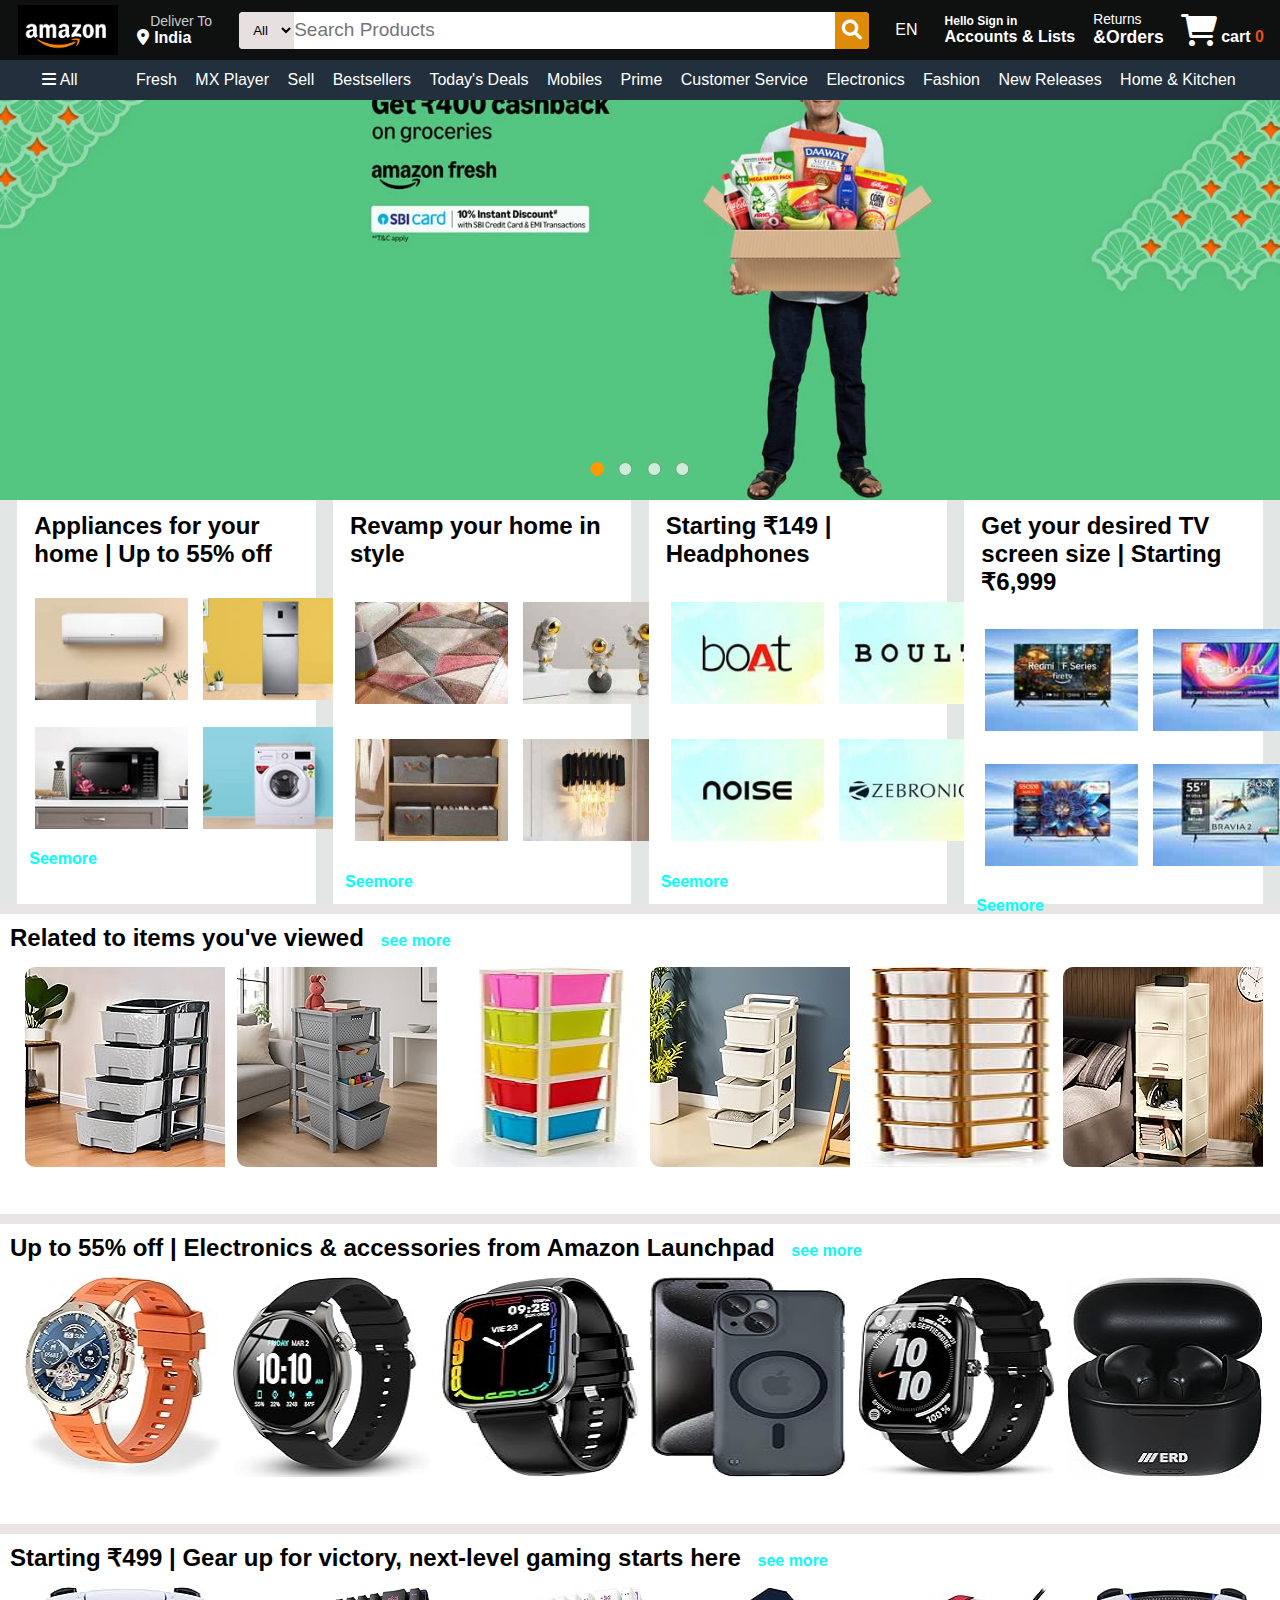
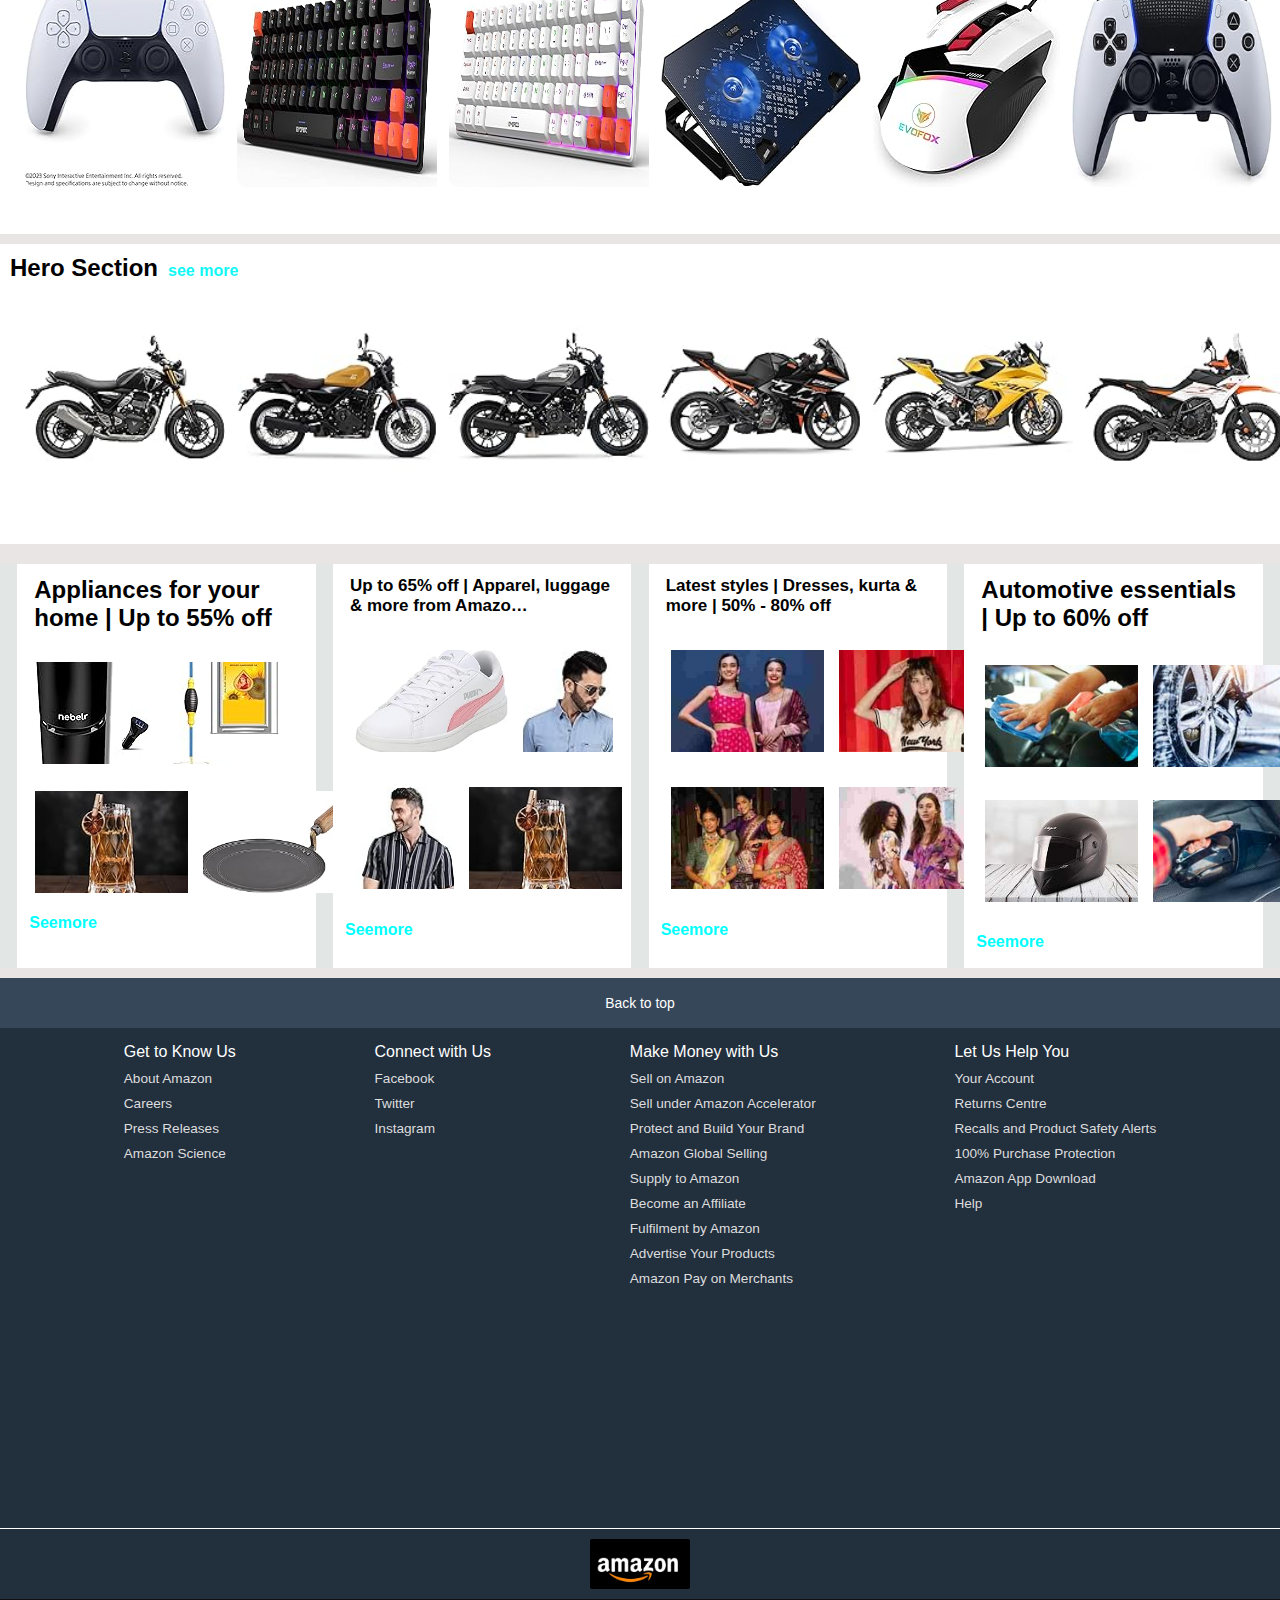
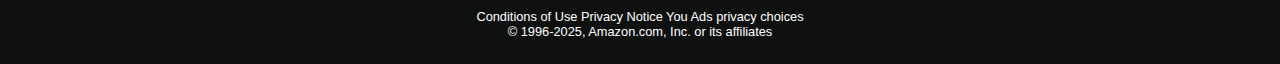
<file: index.html>
<!DOCTYPE html>
<html>
    <head>
        <title>Amazon Landing Page</title>
      <link rel="stylesheet"  href="amazon.css">
      <link rel="stylesheet" href="https://cdnjs.cloudflare.com/ajax/libs/font-awesome/6.0.0-beta3/css/all.min.css">
    </head>
    <body>
      <header>
        <div class="navtotal">
          <div class="navleft border">
            <div class="logo"></div>
          </div>
                  <!--Address bar-->
          <div class="addressbar sec-border">
            <p class="first-add">Deliver To</p>
            <div class="icon1">
              <i class="fa-solid fa-location-dot"></i>
              <p class="sec-add">India</p>
            </div>
          </div>

                     <!--Search bar-->
          <div class="searching">
            <select  class="search-select">   
              <option>All</option>
            </select>
            <input type="text" placeholder="Search Products" >
            <div class="search-icon">
                 <i class="fa-solid fa-magnifying-glass"></i> 
            </div>
          </div>


                    <!--Language Bar-->

           <div class="nav-item third-border" id="language-dropdown">
            <button class="nav-trigger" aria-haspopup="true" aria-expanded="false" onclick="toggleDropdown()">EN</button>
            <div class="dropdown-panel" style="display: none;">
                <div class="language-option">
                    <input type="radio" name="language" id="lang-hi" checked>
                    <label for="lang-hi">हिन्दी - HI</label>
                </div>
                <div class="language-option">
                    <input type="radio" name="language" id="lang-ta">
                    <label for="lang-ta">தமிழ் - TA</label>
                </div>
                <div class="language-option">
                    <input type="radio" name="language" id="lang-te">
                    <label for="lang-te">తెలుగు - TE</label>
                </div>
                <div class="language-option">
                    <input type="radio" name="language" id="lang-kn">
                    <label for="lang-kn">ಕನ್ನಡ - KN</label>
                </div>
                <div class="language-option">
                    <input type="radio" name="language" id="lang-ml">
                    <label for="lang-ml">മലയാളം - ML</label>
                </div>
                <div class="language-option">
                    <input type="radio" name="language" id="lang-bn">
                    <label for="lang-bn">বাংলা - BN</label>
                </div>
                <div class="language-option">
                    <input type="radio" name="language" id="lang-mr">
                    <label for="lang-mr">मराठी - MR</label>
                </div>
                <a href="#" class="learn-more">Learn more</a>
                <div class="country-text">
                    You are shopping on Amazon.in<br>
                    <a href="#" class="change-link">Change country/region</a>
                </div>
            </div>
            </div>
                            <!--Accountant Bar-->
             <div class="Account-details fourth-border">
                  <p class="first-head">Hello Sign in</p>
                  <div class="sec-head">Accounts & Lists</div>
            </div>
                          <!--Return bar-->
             <div class="return fifth-border">
                  <p class="return-head1">Returns</p>
                  <div class="return-head2">&Orders</div>
            </div>

                      <!--Cart bar-->
           
            <div class="cart">
             
              <i class="fa-solid fa-cart-shopping"></i>
             
              <a href="checkout.html">cart</a>
              <span class="cartNumber">0</span>
            </div>
      </div>

                <!--Panel Bar-->

      <div class="panel">
        <div class="panel1">
          <i class="fa-solid fa-bars"></i>
          All
        </div>
        <div class="panel2 sixth-border">
          <p>Fresh</p>
           <p> MX Player</p>
            <p>Sell</p>
           <p> Bestsellers</p>
            <p>Today's Deals</p>
            <p>Mobiles</p>
            <p>Prime</p>
           <p>Customer Service</p>
           <p>Electronics</p>
            <p>Fashion</p>
            <p>New Releases</p>
           <p>Home & Kitchen</p> 
        </div>
      </div>
</header>
                    <!--Carousal Container-->
      <div class="carousel-container">
        <div class="carousel-bg"></div>
        <div class="carousel-nav">
          <span class="nav-dot active" onclick="showSlide(1)"></span>
          <span class="nav-dot" onclick="showSlide(2)"></span>
          <span class="nav-dot" onclick="showSlide(3)"></span>
          <span class="nav-dot" onclick="showSlide(4)"></span>
        </div>
      </div>
                  <!--Div1-->
        <div class="boxhead">
             <div class="box item1">
              <div class="content">
                <h2>Appliances for your home | Up to 55% off</h2>
                  <div class="item1-images">
                    <div class="image-row">
                      <img src="box2.jpg " >
                      <img src="box1.2.jpg ">
                  </div>
                    <div class="image-row">
                          <img src="box1.3.jpg ">
                          <img src="box1.4.jpg ">
                    </div>
                    <a href="appliances.html">Seemore</a>
                  </div>
              </div>
            </div>


             <div class="box item1">
              <div class="content content1">
                <h2>Revamp your home in style</h2>
                  <div class="item1-images">
                    <div class="image-row image2-row">
                      <img src="box2.1.jpg " >
                      <img src="box2.2.jpg ">
                  </div>
                    <div class="image-row image2-row">
                          <img src="box2.3.jpg ">
                          <img src="box2.4.jpg ">
                    </div>
                    <a href="Bedsheets.html">Seemore</a>
                  </div>
              </div></div>
             <div class="box item1">
              <div class="content content1">
                <h2>Starting ₹149 | Headphones</h2>
                  <div class="item1-images">
                    <div class="image-row image2-row">
                      <img src="box3.1.jpg " >
                      <img src="box3.2.jpg ">
                  </div>
                    <div class="image-row image2-row">
                          <img src="box3.3.jpg ">
                          <img src="box3.4.jpg ">
                    </div>
                    <a href="buds.html">Seemore</a>
                  </div>
              </div></div>
             <div class="box item1">
              <div class="content content1">
                <h2>Get your desired TV screen size |
                   Starting ₹6,999</h2>
                  <div class="item1-images ">
                    <div class="image-row image3-row">
                      <img src="box4.1.jpg " >
                      <img src="box4.2.jpg ">
                  </div>
                    <div class="image-row image3-row">
                          <img src="box4.3.jpg ">
                          <img src="box4.4.jpg ">
                    </div>
                    <a href="smartappliances.html">Seemore</a>
                  </div>
              </div></div>
        </div>
                      <!--Div2-->
                      <div class="container2">
                        <div class="container2.1">
                        <h2>Related to items you've viewed  <a href="https://www.amazon.in/hz/mobile/mission/?_encoding=UTF8&p=v9LyO5UPAYBWUkjimzSrvLH9m2mjTY28Aq2LRtKdekXpegexRlJEKQZfXHWSdPjvn1dRSrLl2li7Ibmu76Nn%2BW0ZRtcTHeMBfKgBp8rxyg0mA1bEVz7qSSogygK7H%2BiiPXtnm3c%2B1%2B9lP7B3yJXB9gG%2B5QvX%2Fa0kXniUocqUNCme6Lpgbh6kuT3%2FCEgFF5k92EhSvjpaqEw9%2BOH%2Fv4vmbQvQEBfNYWwpHnfZW%2BincvOKt5Bwc9SgND3WHnSP%2FeQGK0itn5WrrRASfwP8%2F9f57fQy3jBapxcKWqHeqFyCshqSoaQGRgVQAaahQ9ZPPM4QfV%2Bn8Z9%2Bu7FTvccz9DBagPYHDaPK6A0XcIa632Bd%2BI9BACzLCULwNM5y4TZKvAUfmz6UJuz2sXrf8XfHzC%2F2DnFy8K4BAdVtuR0fx3pM6KgtQyHcjydT3sN6zlwZHoOZk63%2B5DBre8fRvoeT0NZUepbeIjcTtU4AyZqUK7y7CQQ%3D&pd_rd_w=f1EgU&content-id=amzn1.sym.163c611d-45af-44a2-803f-ecf4de66c803%3Aamzn1.symc.b1464ab7-6d6a-4fc8-be8f-f2e9bcc64228&pf_rd_p=163c611d-45af-44a2-803f-ecf4de66c803&pf_rd_r=J4BA2DA9CYQFVFDRKHAA&pd_rd_wg=Ylebq&pd_rd_r=47806524-8f6f-437e-9ad8-14e6efe20040&ref_=pd_hp_d_btf_ci_mcx_mr_ca_id_hp_d">see more</a> </h2>
                       
                           <div class="box1">
                            <img src="2box1.1.jpg">
                            <img src="2box1.2.jpg">
                            <img src="2box1.3.jpg">
                            <img src="2box1.4.jpg">
                            <img src="2box1.5.jpg">
                            <img src="2box1.6.jpg">
                            </div>  
                           </div>
                      </div>
                    <!--Div3-->
                      <div class="container2 container3">
                        <div class="container2.1">
                        <h2>Up to 55% off | Electronics & accessories from Amazon Launchpad  <a href="Smart Watches.html">see more</a> </h2>
                       
                           <div class="box1 box2 ">
                            <img src="3box1.1.jpg">
                            <img src="3box1.2.jpg">
                            <img src="3box1.3.jpg">
                            <img src="3box1.4.jpg">
                            <img src="3box1.5.jpg">
                            <img src="3box1.6.jpg">
                            </div>  
                           </div>
                      </div>
                      <!--Div4-->
                       <div class="container2 container3">
                        <div class="container2.1">
                        <h2>Starting ₹499 | Gear up for victory, next-level gaming starts here  <a href="Gaming.html">see more</a> </h2>
                       
                           <div class="box1 box2 ">
                            <img src="4box1.1.jpg">
                            <img src="4box1.2.jpg">
                            <img src="4box1.3.jpg">
                            <img src="4box1.4.jpg">
                            <img src="4box1.5.jpg">
                            <img src="4box1.6.jpg">
                            </div>  
                           </div>
                      </div>
                      <!--Div5 😎Hero Section😉-->
                       <div class="container2 container3">
                        <div class="container2.1">
                        <h2> Hero Section<a href="hero.html">see more</a> </h2>
                       
                           <div class="box1 box2 ">
                            <img src="5box1.1.jpg">
                            <img src="5box1.2.jpg">
                            <img src="5box1.3.jpg">
                            <img src="5box1.4.jpg">
                            <img src="5box1.5.jpg">
                            <img src="5box1.6.jpg">
                            </div>  
                           </div>
                      </div>


                      <!--hard Div-->
                       <div class="boxhead hardhead">
             <div class="box item1">
              <div class="content">
                <h2>Appliances for your home | Up to 55% off</h2>
                  <div class="item1-images">
                    <div class="image-row">
                      <img src="box5.1.jpg " >
                      <img src="box5.2.jpg ">
                  </div>
                    <div class="image-row">
                          <img src="box5.3.jpg ">
                          <img src="box5.4.jpg ">
                    </div>
                    <a href="https://www.amazon.in/s?bbn=81107432031&rh=n%3A81107432031%2Cp_85%3A10440599031&_encoding=UTF8&content-id=amzn1.sym.58c90a12-100b-4a2f-8e15-7c06f1abe2be&pd_rd_r=a7ba12a7-9387-49d5-ab0c-1eae31828218&pd_rd_w=eHst0&pd_rd_wg=OvQiQ&pf_rd_p=58c90a12-100b-4a2f-8e15-7c06f1abe2be&pf_rd_r=J4BA2DA9CYQFVFDRKHAA&ref=pd_hp_d_atf_unk">Seemore</a>
                  </div>
              </div>
            </div>


             <div class="box item1">
              <div class="content content1 content4">
                <h2>Up to 65% off | Apparel, luggage & more from Amazo…</h2>
                  <div class="item1-images">
                    <div class="image-row image2-row">
                      <img src="box6.1.jpg " >
                      <img src="box6.2.jpg">
                  </div>
                    <div class="image-row image2-row">
                          <img src="box6.3.jpg ">
                          <img src="box6.4.jpg ">
                    </div>
                    <a href="https://www.amazon.in/b/?_encoding=UTF8&node=1380442031&pd_rd_w=taxAf&content-id=amzn1.sym.f8e82c51-0408-4554-a158-9be4d776850d&pf_rd_p=f8e82c51-0408-4554-a158-9be4d776850d&pf_rd_r=J4BA2DA9CYQFVFDRKHAA&pd_rd_wg=OvQiQ&pd_rd_r=a7ba12a7-9387-49d5-ab0c-1eae31828218&ref_=pd_hp_d_atf_unk">Seemore</a>
                  </div>
              </div></div>
             <div class="box item1">
              <div class="content content1 content4">
                <h2>Latest styles | Dresses, kurta & more | 50% - 80% off</h2>
                  <div class="item1-images">
                    <div class="image-row image2-row">
                      <img src="box7.1.jpg " >
                      <img src="box7.2.jpg ">
                  </div>
                    <div class="image-row image2-row">
                          <img src="box7.3.jpg ">
                          <img src="box7.4.jpg ">
                    </div>
                    <a href="https://www.amazon.in/b/?_encoding=UTF8&ie=UTF8&node=84514749031&pd_rd_w=JW92T&content-id=amzn1.sym.1350f669-3050-4d58-9819-7ff3e03b8408&pf_rd_p=1350f669-3050-4d58-9819-7ff3e03b8408&pf_rd_r=AS999JV21X2FYYESM9NN&pd_rd_wg=QlPFe&pd_rd_r=2db71a7e-f5af-49eb-8a50-fae165618d67&ref_=pd_hp_d_btf_unk">Seemore</a>
                  </div>
              </div></div>
             <div class="box item1">
              <div class="content content1">
                <h2>Automotive essentials | Up to 60% off</h2>
                  <div class="item1-images ">
                    <div class="image-row image3-row">
                      <img src="box9.1.jpg " >
                      <img src="box9.2.jpg ">
                  </div>
                    <div class="image-row image3-row">
                          <img src="box9.3.jpg ">
                          <img src="box9.4.jpg ">
                    </div>
                    <a href="https://www.amazon.in/stores/page/preview/
                    ref=man_sbc_LA_HALO1_BAU_NOV23_3/ref=man_sbc_LA_
                    HALO1_BAU_NOV23_3/ref=man_sbc_LA_HALO1_BAU_NOV23_3
                    /ref=man_sbc_hetvclp_2_1/?_encoding=UTF8&_encoding=
                    UTF8&_encoding=UTF8&_encoding=UTF8&_encoding=UTF8&_
                    encoding=UTF8&_encoding=UTF8&isPreview=1&isSlp=1&asins=
                    B0B8YTGC23%2CB0D25MMHH2%2CB0DY7FPFLH%2CB09F6S8BT6%2CB0DBL
                    LYXVV%2CB0DHL6N6BG%2CB0D4LJ9WVW%2CB0CZ6QH357%2CB0DDCDTP
                    
                    VC%2CB0DVGBNVM2%2CB0D9BYGT8J%2CB0D9BX9DMB%2CB0CZ6PVG32%2CB07MNNH484%2CB0DZHNQJQW%2CB0DPSD1PG5%2CB0CD1S96SM%2CB0DKNM4GPM%2CB0DZHMX6D3%2CB0DR2Q2R44%2CB0CZ6TRNGT%2CB0C4DPCKDJ%2CB0DCZH5MPC&pd_rd_w=eG09s&content-id=amzn1.sym.4859c46d-a364-4841-a4e3-09552c05ac52&pf_rd_p=4859c46d-a364-4841-a4e3-09552c05ac52&pf_rd_r=SKSGF7D44ZG189HN51E0&pd_rd_wg=wgBrM&pd_rd_r=85543148-6d2e-
                    4a14-b59e-67aeb851152b&ref_
                    =pd_hp_d_atf_unk">Seemore</a>
                  </div>
              </div></div>
        </div>
                  

                             <!--Footer-->

      <footer>
        <div class="foot-panel1">
          <a href="file:///C:/Users/CH%20ASHOK%20REDDY/OneDrive/Desktop/Java%20Script/Amazon.html/Amazon%20Landing%20page.html">Back to top</a>
        </div>
        <div class="foot-panel2">
          <ul>
            <p>Get to Know Us</p> 
            <a>About Amazon</a>
            <a>Careers</a>
            <a>Press Releases</a>
            <a>Amazon Science</a>
          </ul>
          <ul>
            <p>	Connect with Us</p>
            <a>	Facebook</a>
           <a>Twitter</a>
            <a>Instagram</a>
          </ul>
          <ul>
            <p>Make Money with Us</p>
            <a>Sell on Amazon</a>
            <a>Sell under Amazon Accelerator</a>
            <a>Protect and Build Your Brand</a>
            <a>Amazon Global Selling</a>
            <a>Supply to Amazon</a>
            <a>Become an Affiliate</a>
            <a>Fulfilment by Amazon</a>
            <a>Advertise Your Products</a>
            <a>Amazon Pay on Merchants</a>
          </ul>
          <ul>
            <p>	Let Us Help You</p>
            <a>Your Account</a>
            <a>Returns Centre</a>
            <a>Recalls and Product Safety Alerts</a>
            <a>100% Purchase Protection</a>
            <a>Amazon App Download</a>
            <a>Help</a>
          </ul>
        </div>

          <div class="foot-panel3">
            <div class="logo"></div>
          </div>
          
          <div class="foot-panel4">
            <div class="pages">
               <a>Conditions of Use</a>
            <a>Privacy Notice</a>
            <a>You Ads privacy choices</a>
            </div>
           <div class="copy-right">
            © 1996-2025, Amazon.com, Inc. or its affiliates
          </div>
          </div>
          
      </footer>
                             <!--Script-->
    <script>
      function toggleDropdown() {
        var panel = document.querySelector('#language-dropdown .dropdown-panel');
        var trigger = document.querySelector('#language-dropdown .nav-trigger');
        if (panel.style.display === "none" || panel.style.display === "") {
          panel.style.display = "block";
          trigger.setAttribute("aria-expanded", "true");
        } else {
          panel.style.display = "none";
          trigger.setAttribute("aria-expanded", "false");
        }
      }
      // Carousel background images
        const bgImages = [
          'bgimg6.jpg',
          'bgimg4.png',
          'Bgimg3.jpg',
          'Bgimg5.jpg'
        ];
        let currentSlide = 0;
        const bgDiv = document.querySelector('.carousel-bg');
        const dots = document.querySelectorAll('.nav-dot');

        function showSlide(n) {
          currentSlide = n - 1;
          bgDiv.style.backgroundImage = `url('${bgImages[currentSlide]}')`;
          dots.forEach((dot, idx) => {
            dot.classList.toggle('active', idx === currentSlide);
          });
        }

        function nextSlide() {
          currentSlide = (currentSlide + 1) % bgImages.length;
          showSlide(currentSlide + 1);
        }

        // Initial setup
        bgDiv.style.backgroundSize = 'cover';
        bgDiv.style.backgroundPosition = 'center';
        bgDiv.style.height = '400px'; // Adjust as needed
        showSlide(1);

        // Auto-slide every 2 seconds
        setInterval(nextSlide, 2000);
    </script>
        
    </body>

</html>
</file>
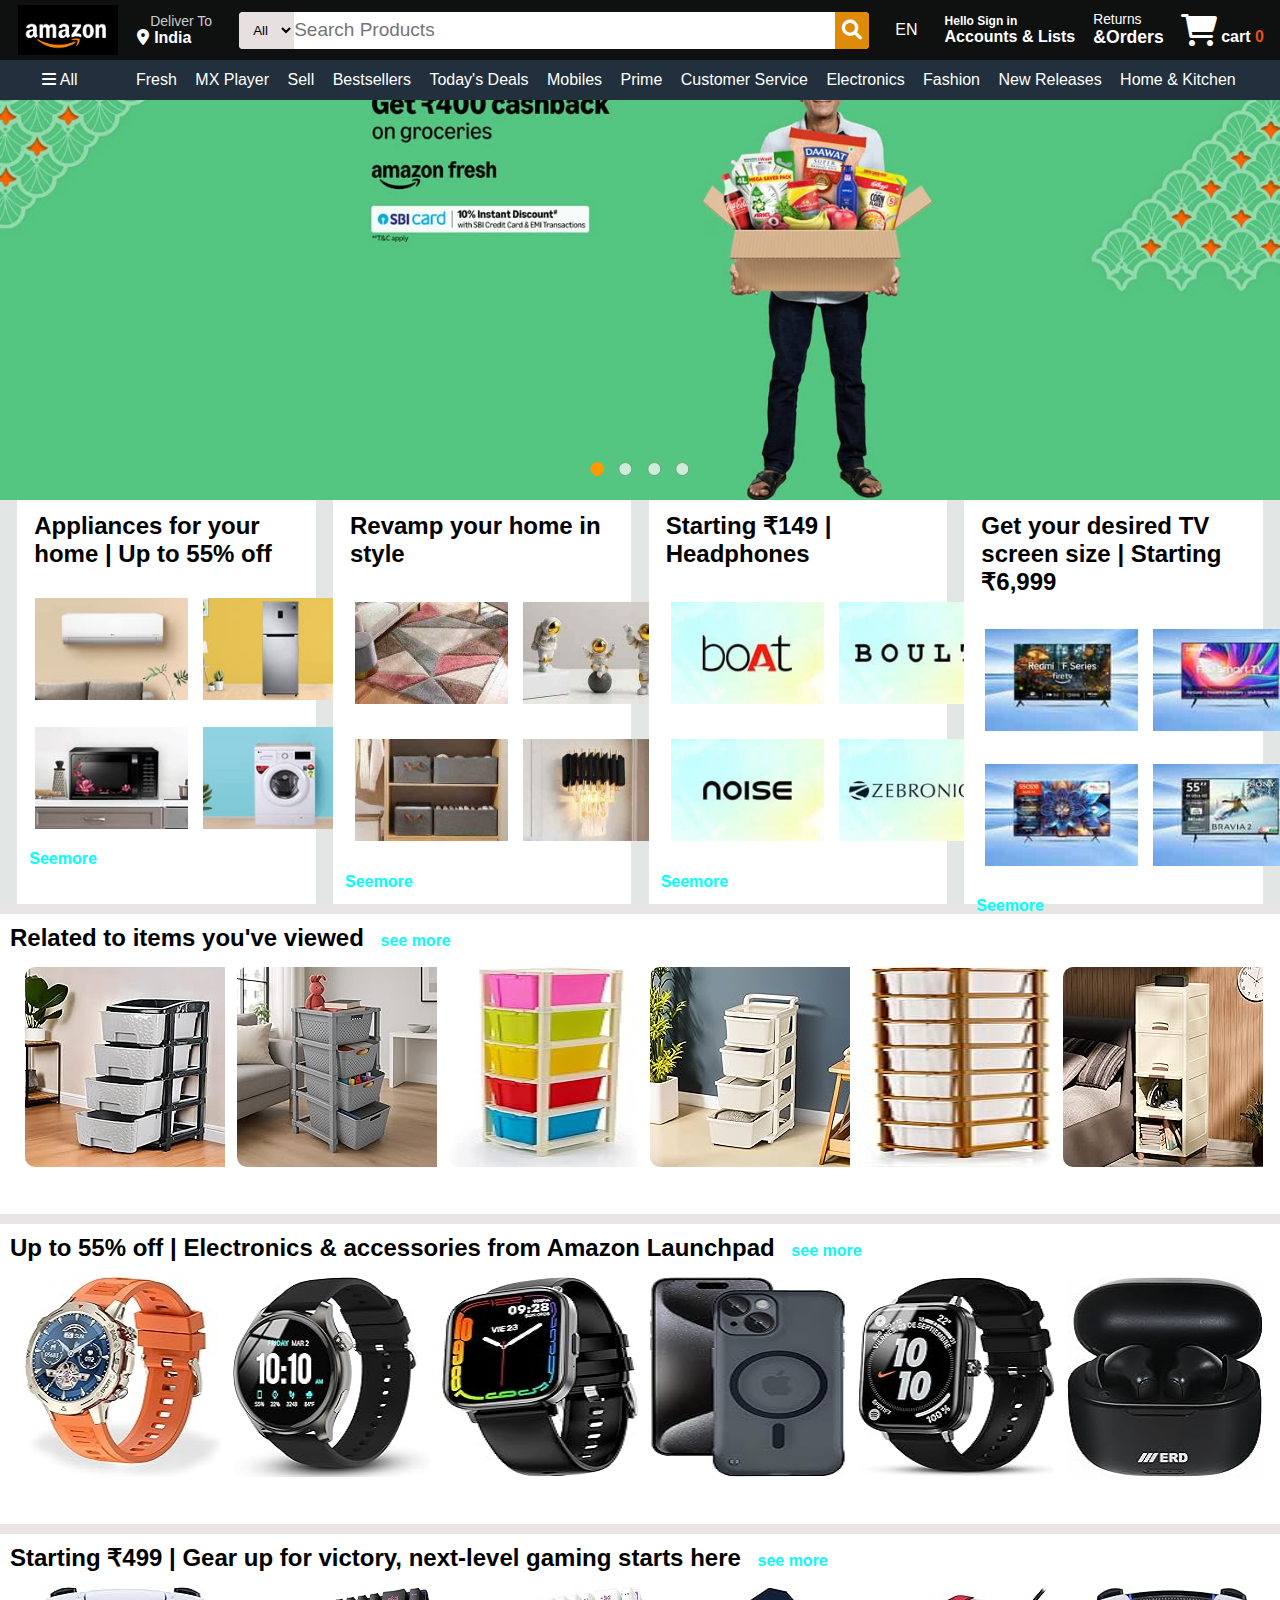
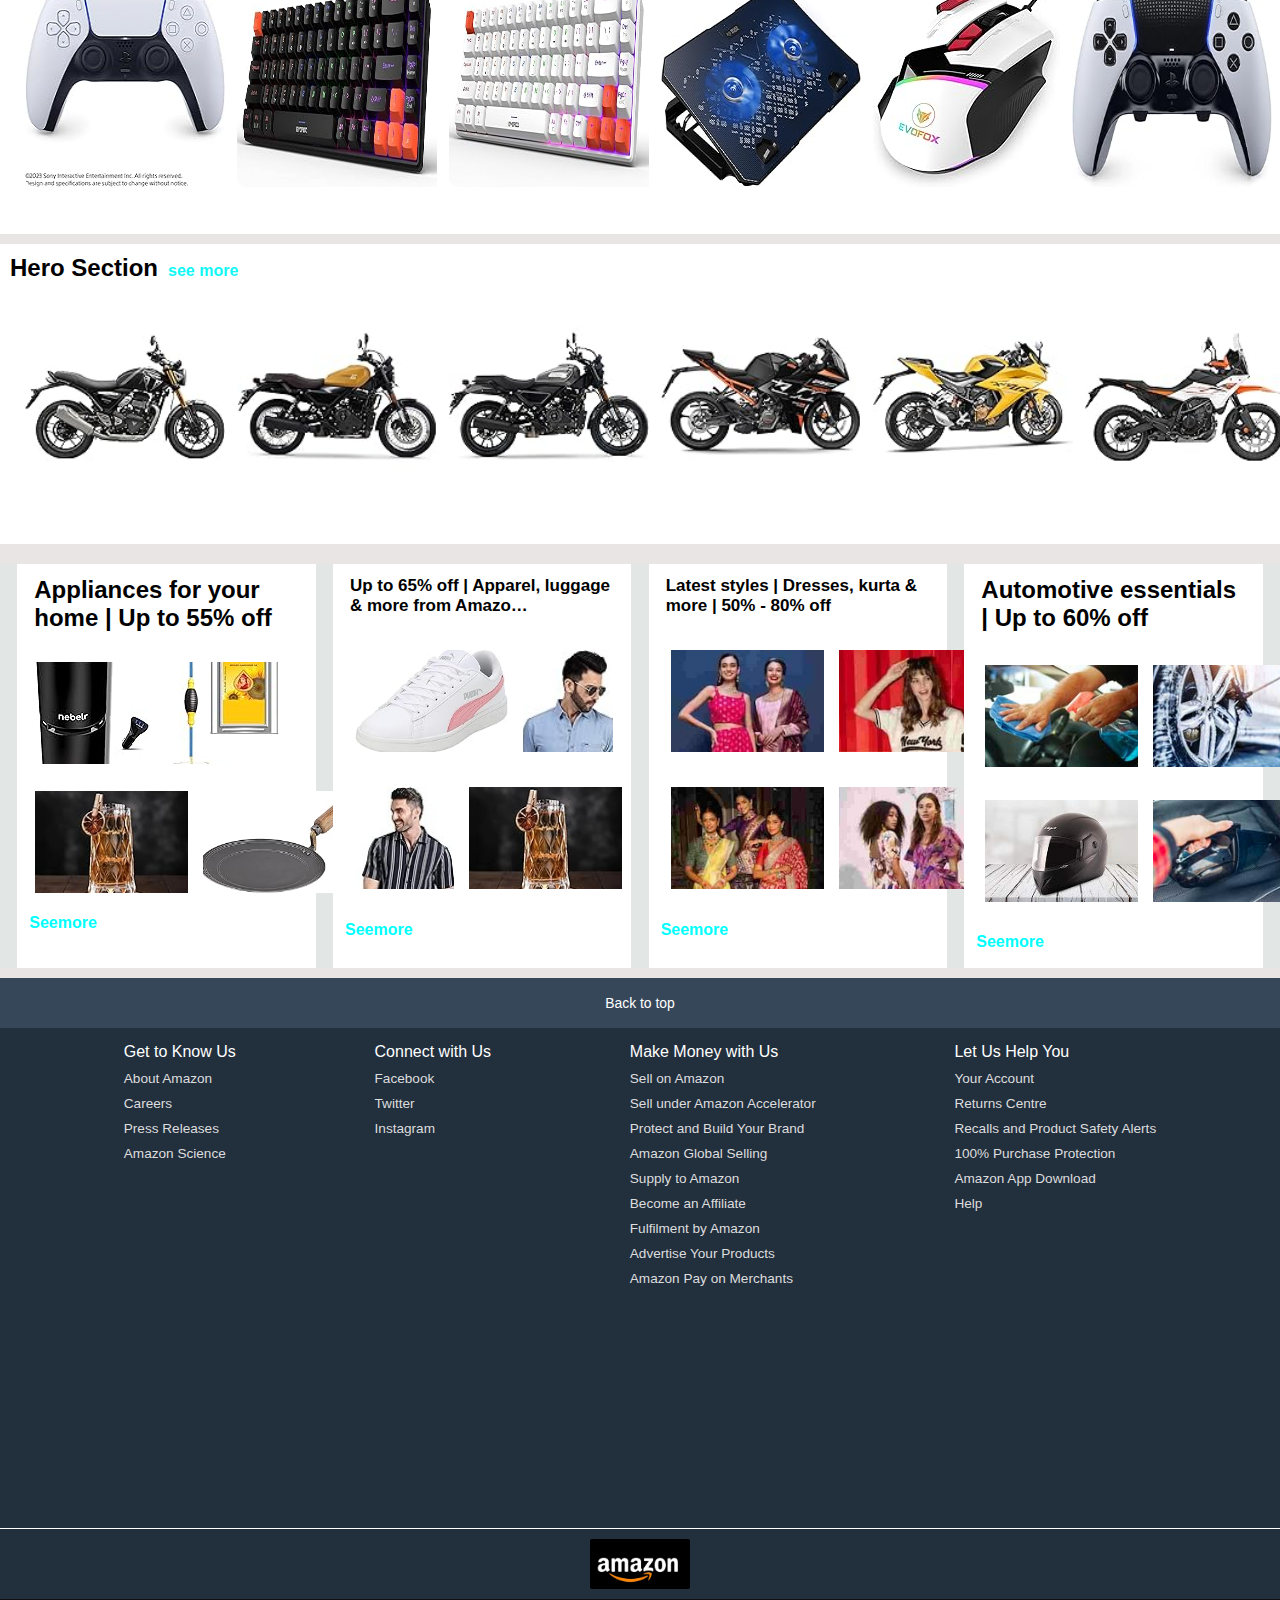
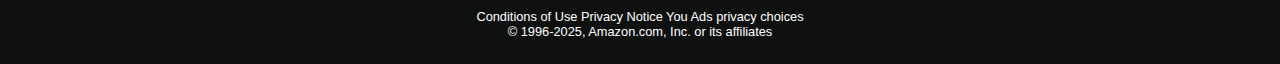
<file: AMAZON.html>
<!DOCTYPE html>
<html>
    <head>
        <title>Amazon Landing Page</title>
      <link rel="stylesheet"  href="amazon.css">
      <link rel="stylesheet" href="https://cdnjs.cloudflare.com/ajax/libs/font-awesome/6.0.0-beta3/css/all.min.css">
    </head>
    <body>
      <header>
        <div class="navtotal">
          <div class="navleft border">
            <div class="logo"></div>
          </div>
                  <!--Address bar-->
          <div class="addressbar sec-border">
            <p class="first-add">Deliver To</p>
            <div class="icon1">
              <i class="fa-solid fa-location-dot"></i>
              <p class="sec-add">India</p>
            </div>
          </div>

                     <!--Search bar-->
          <div class="searching">
            <select  class="search-select">   
              <option>All</option>
            </select>
            <input type="text" placeholder="Search Products" >
            <div class="search-icon">
                 <i class="fa-solid fa-magnifying-glass"></i> 
            </div>
          </div>


                    <!--Language Bar-->

           <div class="nav-item third-border" id="language-dropdown">
            <button class="nav-trigger" aria-haspopup="true" aria-expanded="false" onclick="toggleDropdown()">EN</button>
            <div class="dropdown-panel" style="display: none;">
                <div class="language-option">
                    <input type="radio" name="language" id="lang-hi" checked>
                    <label for="lang-hi">हिन्दी - HI</label>
                </div>
                <div class="language-option">
                    <input type="radio" name="language" id="lang-ta">
                    <label for="lang-ta">தமிழ் - TA</label>
                </div>
                <div class="language-option">
                    <input type="radio" name="language" id="lang-te">
                    <label for="lang-te">తెలుగు - TE</label>
                </div>
                <div class="language-option">
                    <input type="radio" name="language" id="lang-kn">
                    <label for="lang-kn">ಕನ್ನಡ - KN</label>
                </div>
                <div class="language-option">
                    <input type="radio" name="language" id="lang-ml">
                    <label for="lang-ml">മലയാളം - ML</label>
                </div>
                <div class="language-option">
                    <input type="radio" name="language" id="lang-bn">
                    <label for="lang-bn">বাংলা - BN</label>
                </div>
                <div class="language-option">
                    <input type="radio" name="language" id="lang-mr">
                    <label for="lang-mr">मराठी - MR</label>
                </div>
                <a href="#" class="learn-more">Learn more</a>
                <div class="country-text">
                    You are shopping on Amazon.in<br>
                    <a href="#" class="change-link">Change country/region</a>
                </div>
            </div>
            </div>
                            <!--Accountant Bar-->
             <div class="Account-details fourth-border">
                  <p class="first-head">Hello Sign in</p>
                  <div class="sec-head">Accounts & Lists</div>
            </div>
                          <!--Return bar-->
             <div class="return fifth-border">
                  <p class="return-head1">Returns</p>
                  <div class="return-head2">&Orders</div>
            </div>

                      <!--Cart bar-->
           
            <div class="cart">
             
              <i class="fa-solid fa-cart-shopping"></i>
             
              <a href="checkout.html">cart</a>
              <span class="cartNumber">0</span>
            </div>
      </div>

                <!--Panel Bar-->

      <div class="panel">
        <div class="panel1">
          <i class="fa-solid fa-bars"></i>
          All
        </div>
        <div class="panel2 sixth-border">
          <p>Fresh</p>
           <p> MX Player</p>
            <p>Sell</p>
           <p> Bestsellers</p>
            <p>Today's Deals</p>
            <p>Mobiles</p>
            <p>Prime</p>
           <p>Customer Service</p>
           <p>Electronics</p>
            <p>Fashion</p>
            <p>New Releases</p>
           <p>Home & Kitchen</p> 
        </div>
      </div>
</header>
                    <!--Carousal Container-->
      <div class="carousel-container">
        <div class="carousel-bg"></div>
        <div class="carousel-nav">
          <span class="nav-dot active" onclick="showSlide(1)"></span>
          <span class="nav-dot" onclick="showSlide(2)"></span>
          <span class="nav-dot" onclick="showSlide(3)"></span>
          <span class="nav-dot" onclick="showSlide(4)"></span>
        </div>
      </div>
                  <!--Div1-->
        <div class="boxhead">
             <div class="box item1">
              <div class="content">
                <h2>Appliances for your home | Up to 55% off</h2>
                  <div class="item1-images">
                    <div class="image-row">
                      <img src="box2.jpg " >
                      <img src="box1.2.jpg ">
                  </div>
                    <div class="image-row">
                          <img src="box1.3.jpg ">
                          <img src="box1.4.jpg ">
                    </div>
                    <a href="appliances.html">Seemore</a>
                  </div>
              </div>
            </div>


             <div class="box item1">
              <div class="content content1">
                <h2>Revamp your home in style</h2>
                  <div class="item1-images">
                    <div class="image-row image2-row">
                      <img src="box2.1.jpg " >
                      <img src="box2.2.jpg ">
                  </div>
                    <div class="image-row image2-row">
                          <img src="box2.3.jpg ">
                          <img src="box2.4.jpg ">
                    </div>
                    <a href="Bedsheets.html">Seemore</a>
                  </div>
              </div></div>
             <div class="box item1">
              <div class="content content1">
                <h2>Starting ₹149 | Headphones</h2>
                  <div class="item1-images">
                    <div class="image-row image2-row">
                      <img src="box3.1.jpg " >
                      <img src="box3.2.jpg ">
                  </div>
                    <div class="image-row image2-row">
                          <img src="box3.3.jpg ">
                          <img src="box3.4.jpg ">
                    </div>
                    <a href="buds.html">Seemore</a>
                  </div>
              </div></div>
             <div class="box item1">
              <div class="content content1">
                <h2>Get your desired TV screen size |
                   Starting ₹6,999</h2>
                  <div class="item1-images ">
                    <div class="image-row image3-row">
                      <img src="box4.1.jpg " >
                      <img src="box4.2.jpg ">
                  </div>
                    <div class="image-row image3-row">
                          <img src="box4.3.jpg ">
                          <img src="box4.4.jpg ">
                    </div>
                    <a href="smartappliances.html">Seemore</a>
                  </div>
              </div></div>
        </div>
                      <!--Div2-->
                      <div class="container2">
                        <div class="container2.1">
                        <h2>Related to items you've viewed  <a href="https://www.amazon.in/hz/mobile/mission/?_encoding=UTF8&p=v9LyO5UPAYBWUkjimzSrvLH9m2mjTY28Aq2LRtKdekXpegexRlJEKQZfXHWSdPjvn1dRSrLl2li7Ibmu76Nn%2BW0ZRtcTHeMBfKgBp8rxyg0mA1bEVz7qSSogygK7H%2BiiPXtnm3c%2B1%2B9lP7B3yJXB9gG%2B5QvX%2Fa0kXniUocqUNCme6Lpgbh6kuT3%2FCEgFF5k92EhSvjpaqEw9%2BOH%2Fv4vmbQvQEBfNYWwpHnfZW%2BincvOKt5Bwc9SgND3WHnSP%2FeQGK0itn5WrrRASfwP8%2F9f57fQy3jBapxcKWqHeqFyCshqSoaQGRgVQAaahQ9ZPPM4QfV%2Bn8Z9%2Bu7FTvccz9DBagPYHDaPK6A0XcIa632Bd%2BI9BACzLCULwNM5y4TZKvAUfmz6UJuz2sXrf8XfHzC%2F2DnFy8K4BAdVtuR0fx3pM6KgtQyHcjydT3sN6zlwZHoOZk63%2B5DBre8fRvoeT0NZUepbeIjcTtU4AyZqUK7y7CQQ%3D&pd_rd_w=f1EgU&content-id=amzn1.sym.163c611d-45af-44a2-803f-ecf4de66c803%3Aamzn1.symc.b1464ab7-6d6a-4fc8-be8f-f2e9bcc64228&pf_rd_p=163c611d-45af-44a2-803f-ecf4de66c803&pf_rd_r=J4BA2DA9CYQFVFDRKHAA&pd_rd_wg=Ylebq&pd_rd_r=47806524-8f6f-437e-9ad8-14e6efe20040&ref_=pd_hp_d_btf_ci_mcx_mr_ca_id_hp_d">see more</a> </h2>
                       
                           <div class="box1">
                            <img src="2box1.1.jpg">
                            <img src="2box1.2.jpg">
                            <img src="2box1.3.jpg">
                            <img src="2box1.4.jpg">
                            <img src="2box1.5.jpg">
                            <img src="2box1.6.jpg">
                            </div>  
                           </div>
                      </div>
                    <!--Div3-->
                      <div class="container2 container3">
                        <div class="container2.1">
                        <h2>Up to 55% off | Electronics & accessories from Amazon Launchpad  <a href="Smart Watches.html">see more</a> </h2>
                       
                           <div class="box1 box2 ">
                            <img src="3box1.1.jpg">
                            <img src="3box1.2.jpg">
                            <img src="3box1.3.jpg">
                            <img src="3box1.4.jpg">
                            <img src="3box1.5.jpg">
                            <img src="3box1.6.jpg">
                            </div>  
                           </div>
                      </div>
                      <!--Div4-->
                       <div class="container2 container3">
                        <div class="container2.1">
                        <h2>Starting ₹499 | Gear up for victory, next-level gaming starts here  <a href="Gaming.html">see more</a> </h2>
                       
                           <div class="box1 box2 ">
                            <img src="4box1.1.jpg">
                            <img src="4box1.2.jpg">
                            <img src="4box1.3.jpg">
                            <img src="4box1.4.jpg">
                            <img src="4box1.5.jpg">
                            <img src="4box1.6.jpg">
                            </div>  
                           </div>
                      </div>
                      <!--Div5 😎Hero Section😉-->
                       <div class="container2 container3">
                        <div class="container2.1">
                        <h2> Hero Section<a href="hero.html">see more</a> </h2>
                       
                           <div class="box1 box2 ">
                            <img src="5box1.1.jpg">
                            <img src="5box1.2.jpg">
                            <img src="5box1.3.jpg">
                            <img src="5box1.4.jpg">
                            <img src="5box1.5.jpg">
                            <img src="5box1.6.jpg">
                            </div>  
                           </div>
                      </div>


                      <!--hard Div-->
                       <div class="boxhead hardhead">
             <div class="box item1">
              <div class="content">
                <h2>Appliances for your home | Up to 55% off</h2>
                  <div class="item1-images">
                    <div class="image-row">
                      <img src="box5.1.jpg " >
                      <img src="box5.2.jpg ">
                  </div>
                    <div class="image-row">
                          <img src="box5.3.jpg ">
                          <img src="box5.4.jpg ">
                    </div>
                    <a href="https://www.amazon.in/s?bbn=81107432031&rh=n%3A81107432031%2Cp_85%3A10440599031&_encoding=UTF8&content-id=amzn1.sym.58c90a12-100b-4a2f-8e15-7c06f1abe2be&pd_rd_r=a7ba12a7-9387-49d5-ab0c-1eae31828218&pd_rd_w=eHst0&pd_rd_wg=OvQiQ&pf_rd_p=58c90a12-100b-4a2f-8e15-7c06f1abe2be&pf_rd_r=J4BA2DA9CYQFVFDRKHAA&ref=pd_hp_d_atf_unk">Seemore</a>
                  </div>
              </div>
            </div>


             <div class="box item1">
              <div class="content content1 content4">
                <h2>Up to 65% off | Apparel, luggage & more from Amazo…</h2>
                  <div class="item1-images">
                    <div class="image-row image2-row">
                      <img src="box6.1.jpg " >
                      <img src="box6.2.jpg">
                  </div>
                    <div class="image-row image2-row">
                          <img src="box6.3.jpg ">
                          <img src="box6.4.jpg ">
                    </div>
                    <a href="https://www.amazon.in/b/?_encoding=UTF8&node=1380442031&pd_rd_w=taxAf&content-id=amzn1.sym.f8e82c51-0408-4554-a158-9be4d776850d&pf_rd_p=f8e82c51-0408-4554-a158-9be4d776850d&pf_rd_r=J4BA2DA9CYQFVFDRKHAA&pd_rd_wg=OvQiQ&pd_rd_r=a7ba12a7-9387-49d5-ab0c-1eae31828218&ref_=pd_hp_d_atf_unk">Seemore</a>
                  </div>
              </div></div>
             <div class="box item1">
              <div class="content content1 content4">
                <h2>Latest styles | Dresses, kurta & more | 50% - 80% off</h2>
                  <div class="item1-images">
                    <div class="image-row image2-row">
                      <img src="box7.1.jpg " >
                      <img src="box7.2.jpg ">
                  </div>
                    <div class="image-row image2-row">
                          <img src="box7.3.jpg ">
                          <img src="box7.4.jpg ">
                    </div>
                    <a href="https://www.amazon.in/b/?_encoding=UTF8&ie=UTF8&node=84514749031&pd_rd_w=JW92T&content-id=amzn1.sym.1350f669-3050-4d58-9819-7ff3e03b8408&pf_rd_p=1350f669-3050-4d58-9819-7ff3e03b8408&pf_rd_r=AS999JV21X2FYYESM9NN&pd_rd_wg=QlPFe&pd_rd_r=2db71a7e-f5af-49eb-8a50-fae165618d67&ref_=pd_hp_d_btf_unk">Seemore</a>
                  </div>
              </div></div>
             <div class="box item1">
              <div class="content content1">
                <h2>Automotive essentials | Up to 60% off</h2>
                  <div class="item1-images ">
                    <div class="image-row image3-row">
                      <img src="box9.1.jpg " >
                      <img src="box9.2.jpg ">
                  </div>
                    <div class="image-row image3-row">
                          <img src="box9.3.jpg ">
                          <img src="box9.4.jpg ">
                    </div>
                    <a href="https://www.amazon.in/stores/page/preview/
                    ref=man_sbc_LA_HALO1_BAU_NOV23_3/ref=man_sbc_LA_
                    HALO1_BAU_NOV23_3/ref=man_sbc_LA_HALO1_BAU_NOV23_3
                    /ref=man_sbc_hetvclp_2_1/?_encoding=UTF8&_encoding=
                    UTF8&_encoding=UTF8&_encoding=UTF8&_encoding=UTF8&_
                    encoding=UTF8&_encoding=UTF8&isPreview=1&isSlp=1&asins=
                    B0B8YTGC23%2CB0D25MMHH2%2CB0DY7FPFLH%2CB09F6S8BT6%2CB0DBL
                    LYXVV%2CB0DHL6N6BG%2CB0D4LJ9WVW%2CB0CZ6QH357%2CB0DDCDTP
                    
                    VC%2CB0DVGBNVM2%2CB0D9BYGT8J%2CB0D9BX9DMB%2CB0CZ6PVG32%2CB07MNNH484%2CB0DZHNQJQW%2CB0DPSD1PG5%2CB0CD1S96SM%2CB0DKNM4GPM%2CB0DZHMX6D3%2CB0DR2Q2R44%2CB0CZ6TRNGT%2CB0C4DPCKDJ%2CB0DCZH5MPC&pd_rd_w=eG09s&content-id=amzn1.sym.4859c46d-a364-4841-a4e3-09552c05ac52&pf_rd_p=4859c46d-a364-4841-a4e3-09552c05ac52&pf_rd_r=SKSGF7D44ZG189HN51E0&pd_rd_wg=wgBrM&pd_rd_r=85543148-6d2e-
                    4a14-b59e-67aeb851152b&ref_
                    =pd_hp_d_atf_unk">Seemore</a>
                  </div>
              </div></div>
        </div>
                  

                             <!--Footer-->

      <footer>
        <div class="foot-panel1">
          <a href="file:///C:/Users/CH%20ASHOK%20REDDY/OneDrive/Desktop/Java%20Script/Amazon.html/Amazon%20Landing%20page.html">Back to top</a>
        </div>
        <div class="foot-panel2">
          <ul>
            <p>Get to Know Us</p> 
            <a>About Amazon</a>
            <a>Careers</a>
            <a>Press Releases</a>
            <a>Amazon Science</a>
          </ul>
          <ul>
            <p>	Connect with Us</p>
            <a>	Facebook</a>
           <a>Twitter</a>
            <a>Instagram</a>
          </ul>
          <ul>
            <p>Make Money with Us</p>
            <a>Sell on Amazon</a>
            <a>Sell under Amazon Accelerator</a>
            <a>Protect and Build Your Brand</a>
            <a>Amazon Global Selling</a>
            <a>Supply to Amazon</a>
            <a>Become an Affiliate</a>
            <a>Fulfilment by Amazon</a>
            <a>Advertise Your Products</a>
            <a>Amazon Pay on Merchants</a>
          </ul>
          <ul>
            <p>	Let Us Help You</p>
            <a>Your Account</a>
            <a>Returns Centre</a>
            <a>Recalls and Product Safety Alerts</a>
            <a>100% Purchase Protection</a>
            <a>Amazon App Download</a>
            <a>Help</a>
          </ul>
        </div>

          <div class="foot-panel3">
            <div class="logo"></div>
          </div>
          
          <div class="foot-panel4">
            <div class="pages">
               <a>Conditions of Use</a>
            <a>Privacy Notice</a>
            <a>You Ads privacy choices</a>
            </div>
           <div class="copy-right">
            © 1996-2025, Amazon.com, Inc. or its affiliates
          </div>
          </div>
          
      </footer>
                             <!--Script-->
    <script>
      function toggleDropdown() {
        var panel = document.querySelector('#language-dropdown .dropdown-panel');
        var trigger = document.querySelector('#language-dropdown .nav-trigger');
        if (panel.style.display === "none" || panel.style.display === "") {
          panel.style.display = "block";
          trigger.setAttribute("aria-expanded", "true");
        } else {
          panel.style.display = "none";
          trigger.setAttribute("aria-expanded", "false");
        }
      }
      // Carousel background images
        const bgImages = [
          'bgimg6.jpg',
          'bgimg4.png',
          'Bgimg3.jpg',
          'Bgimg5.jpg'
        ];
        let currentSlide = 0;
        const bgDiv = document.querySelector('.carousel-bg');
        const dots = document.querySelectorAll('.nav-dot');

        function showSlide(n) {
          currentSlide = n - 1;
          bgDiv.style.backgroundImage = `url('${bgImages[currentSlide]}')`;
          dots.forEach((dot, idx) => {
            dot.classList.toggle('active', idx === currentSlide);
          });
        }

        function nextSlide() {
          currentSlide = (currentSlide + 1) % bgImages.length;
          showSlide(currentSlide + 1);
        }

        // Initial setup
        bgDiv.style.backgroundSize = 'cover';
        bgDiv.style.backgroundPosition = 'center';
        bgDiv.style.height = '400px'; // Adjust as needed
        showSlide(1);

        // Auto-slide every 2 seconds
        setInterval(nextSlide, 2000);
    </script>
        
    </body>
</html>
</file>
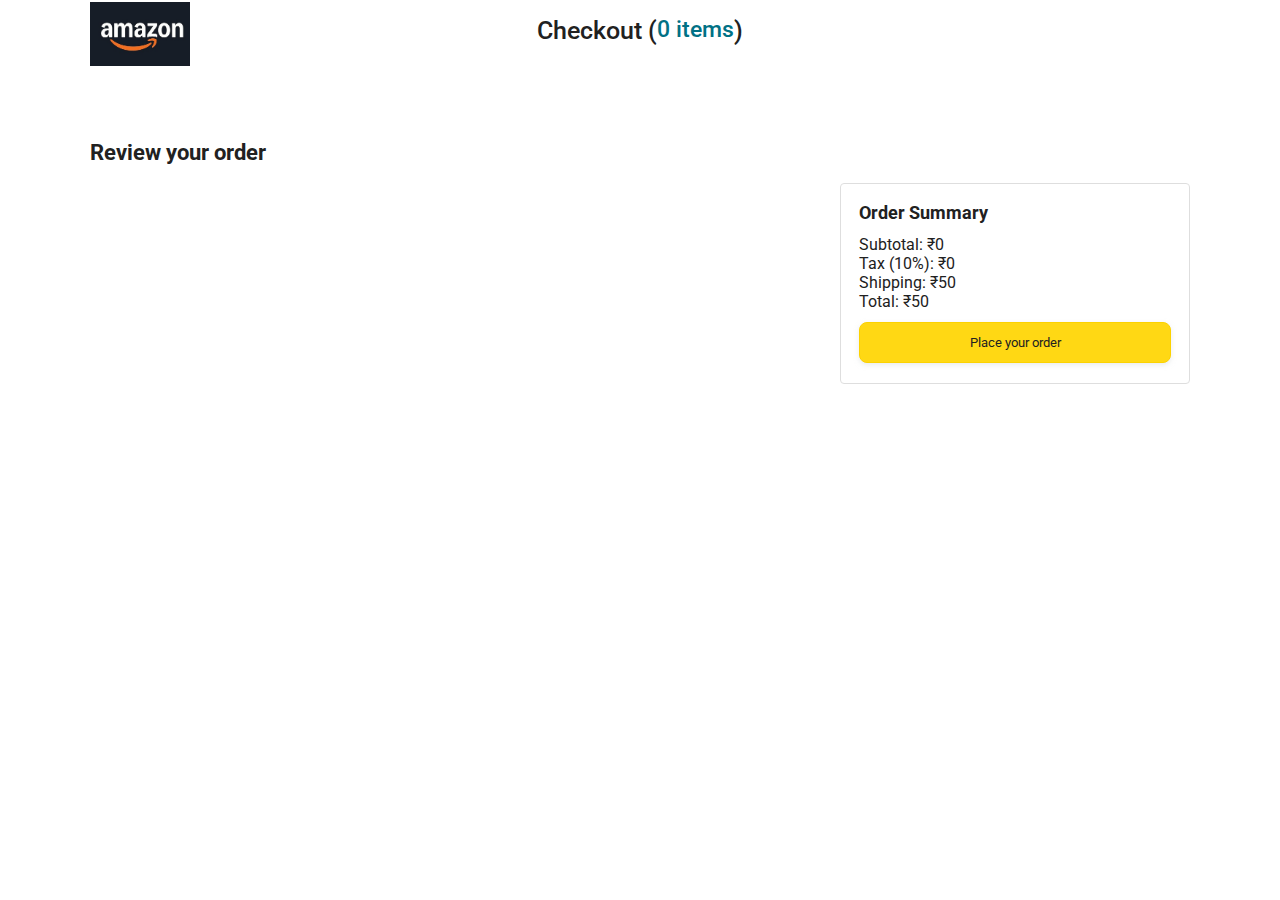
<file: checkout.html>
<!DOCTYPE html>
<html>
  <head>
    <title>Checkout</title>
    <meta name="viewport" content="width=device-width, initial-scale=1">

    <link rel="preconnect" href="https://fonts.googleapis.com">
    <link rel="preconnect" href="https://fonts.gstatic.com" crossorigin>
    <link href="https://fonts.googleapis.com/css2?family=Roboto:wght@400;500;700&display=swap" rel="stylesheet">

    <link rel="stylesheet" href="general.css">
    <link rel="stylesheet" href="checkout-header.css">
    <link rel="stylesheet" href="checkout.css">
  </head>
  <body>
    <div class="checkout-header">
      <div class="header-content">
        <div class="checkout-header-left-section">
          <a href="amazon.html">
            <img class="amazon-logo" src="mainlogo.jpg">
          </a>
        </div>

        <div class="checkout-header-middle-section">
          Checkout (<a class="return-to-home-link"
            href="amazon.html"><span class="js-cart-value">0</span> items</a>)
        </div>

        <div class="checkout-header-right-section"></div>
      </div>
    </div>

    <div class="main">
      <div class="page-title">Review your order</div>

      <div class="checkout-grid">
        <div class="order-summary js-order-summary">
          <!-- Your cart items will appear here -->
        </div>

        <div class="payment-summary">
          <div class="payment-summary-title">
            Order Summary
          </div>

          <div class="js-cart-totals">
            <!-- Totals (subtotal, tax, shipping, total) will be injected here -->
          </div>

          <!-- 🔹 Redirects to form page -->
          <button class="place-order-button button-primary" onclick="window.location.href='form.html'">
            Place your order
          </button>
        </div>
      </div>
    </div>

    <script src="buds.js"></script>
    <script src="appliances.js"></script>
    <script src="checkout.js"></script>
  </body>
</html>
</file>
<file: amazon.css>
*{
                margin:0;
                padding:0;
            }
            body{
                font-family: Arial;
                 background-color: rgb(233, 229, 229);
            }
            .navtotal{
                background-color:#0F1111;
                height:60px;
                display: flex;
                color: white;
                align-items: center;
                justify-content: space-evenly;
              
            }
            .navleft{
                height:50px;
                width:100px;
                display: flex;
                justify-content: center;
                justify-items: center;
                
               
            }
            .logo{
                background-image: url("Amazon-Logo-Black.jpg");
                height:50px;
                width:100%;
                background-size: cover;
                cursor: pointer;
                display: flex;
                justify-content: center;
                justify-items: center;
                
                

            }
            .border,.sixth-border{
                 border: 2px solid transparent;
            }
            .border:hover
            {border:1.2px solid white;}
            

                                                          /*Address bar*/

            .addressbar p{
            font-size:14px;
            justify-content: center;
            align-items: center;
            color:#cccccc;
            
            }
            .addressbar,.Account-details,.return,.cart{cursor: pointer;}
            .first-add{margin-left: 13px;margin-top: 4px;}
            .sec-add{margin-left: 5px;margin-bottom:4px;}
            .icon1{
                display: flex;
              
            }
            .icon1 p{
                font-size:16px;
                font-weight: bold;
                color: white;        

            }
            .sec-border {
                border:1.5px solid transparent;
                padding-top:3px;
                padding-bottom: 3px;

            }
            .sec-border:hover {
                 border:1.5px solid white;

            }
             .cart  .cartNumber{
          color:rgb(230, 79, 19)
    }



                                                                /*searching-bar*/


            .searching{
                display:flex;
                background-color: lightpink;
                margin-left: 10px;
                width:630px;
                border-radius: 4px;
               

                
            }
            .search-select{
                padding:10px;
                 border-top-left-radius: 4px;
                 border-bottom-left-radius: 4px;
                
                 border:none;
                 background-color: #e7e0e0;   
            }
             .searching:hover{
                border:2px solid orange;
             }
            .searching input{
                width:620px;
                font-size:19px;
                font-weight: 400px;
                border: none;
               
            }
            .search-icon{
                width:30px;
                display:flex;
               align-items:center;
               justify-content:center;
               padding-left: 4px;
               padding-right:4px;
            border-top-right-radius: 4px;
             border-bottom-right-radius: 4px;
             font-size: 20px;
             background-color: rgb(221, 139, 9);
             border: none;
            }


                    .nav-item {
            position: relative;
            padding: 5px 10px;
            cursor: pointer;
        }


                                                     /*Languages*/
        
        .nav-item:hover {
            outline: 1px solid white;
            border-radius: 2px;
        }
        
        .dropdown-panel {
            display: none;
            position: absolute;
            top: 100%;
            left: 0;
            background-color: white;
            color: black;
            width: 300px;
            box-shadow: 0 4px 12px rgba(0,0,0,0.15);
            border-radius: 4px;
            z-index: 100;
            padding: 20px;
        }
        .nav-item.active .dropdown-panel {
            display: block;
        }
        
        .dropdown-header {
            font-weight: bold;
            margin-bottom: 15px;
            font-size: 18px;
        }
        
        .language-option {
            display: flex;
            align-items: center;
            padding: 8px 0;
            border-bottom: 1px solid #eee;
        }
        
        .language-option input {
            margin-right: 10px;
        }
        
        .learn-more {
            color: #0066c0;
            margin-top: 15px;
            display: inline-block;
                font-size: 13px;
        }
        
        .country-text {
            font-size: 13px;
            margin-top: 15px;
        }
        
        .change-link {
            color: #0066c0;
            text-decoration: none;
        }
        .nav-trigger{
            font-size:1rem;

        }
       .nav-trigger{
        background-color:#0F1111;
        color: white;
        border: none;
       }


                                                    /* Account Details*/

       .first-head{
        font-size: 12px;
        font-weight: bold;
       }
       .sec-head{
        font-size:1rem;
        font-weight: bold;
       }
       .fourth-border,.fifth-border{
        border:1.2px solid transparent;
        padding-top:3px;
        padding-bottom: 3px;
       }
       .fourth-border:hover,.fifth-border:hover{
        border:1.2px solid white;
       }  
                                                            /*Returns*/
        .return-head1{
            font-size:0.86rem;
            
        }
        .return-head2{
            font-size: 1.1rem;
            font-weight: bold;
        }
   
                  /*Cart*/

    .cart i{
        font-size:2rem;
    }
    .cart a{
        text-decoration: none;
        color: white;
    }
    .cart{
        font-weight: bold;
    }

                                           /*Finally  First Header bar completed */
                                        /* Carousal Styles */
                                        .panel{
        background-color: #222f3d;
        display: flex;
        align-items: center;
        justify-content: space-evenly;
        height:40px;
        color: white;
        cursor: pointer;
    }
    .panel1{
        float: left;
    }
    .panel2 p{
        display: inline;
        justify-content: space-evenly;
        justify-content: space-between;
    }
    .panel2 p {margin-left:14px; }


                     /*carousal Event*/
                   .carousel-container {
  position: relative;
  width: 100%;
  max-width: 100vw;
  overflow: hidden;
  height:400px; /* Keep if needed for sliding effects */
}

.carousel-bg {
  width: 100%;
  height: 400px; /* Default height */
  background-size: cover; /* Ensures full coverage */
  background-position: center top; /* Focuses on the top to prevent head cutoff */
  background-repeat: no-repeat;
  transition: background-image 2s ease;
}

.carousel-nav {
  position: absolute;
  bottom: 20px;
  left: 50%;
  transform: translateX(-50%);
  z-index: 2;
}

.nav-dot {
  display: inline-block;
  width: 12px;
  height: 12px;
  margin: 0 5px;
  background: #fff;
  border-radius: 50%;
  cursor: pointer;
  opacity: 0.7;
  border: 1px solid #888;
}

.nav-dot.active {
  background: #f90;
  opacity: 1;
  border-color: #f90;
}

/* Responsive adjustments (fixed to target .carousel-bg) */
@media (max-width: 768px) {
  .carousel-bg { 
    height: 300px;
    background-position: center top; /* Adjust focus to top */
  }
}

@media (max-width: 480px) {
  .carousel-bg { 
    height: 200px;
    background-position: center top; /* Adjust focus to top */
  }
}

                   /* Container Boxes  i mean items*/
 
           
 .boxhead{
    display: flex;
    justify-content: space-evenly;
    background-color: #e2e7e6;
  
 }      
 .box{
    border:2px solid white;
    display: flex;
    width:23%;
    height:400px;
    justify-content: space-evenly;
    background-color: white;
    
   
 }
 .hardhead{
    margin-top: 20px;
 }
 .content4 a{
    padding-top:4px;
 }
 .content4 h2{
    font-size:17px;
 }
 .item1{
   height:400px;
    font-size: bold;
    font-weight: 700;
 
    } 
    .content h2{
        padding:10px 15px;
    }
     
     
     
     .item1-images{
        display: flex;
        padding:14px 10px;
        flex-direction: column;
        gap:15px;
        
        
     }
    .image-row{
        display:flex;
        gap:15px;
        width: 153px;height: 102px; 
        padding:6px;
    }
    .image-row img{
        width:100%;
        aspect-ratio: 1/1;
        object-fit: cover;
    }
    a{
        text-decoration: none;
        color: #0F1111;
    }
    .image2-row{
        padding:10px;
    }
    .content1 h2{
        padding:10px 15px;
    }
    .content1 a{
        padding-top:7px;
    }
    .image3-row{
        padding:9px 9px;
    }
       /*Hush vakka div iipoindi*/
       /* BUt Second Div starts*/
 
    .container2{
        margin-top: 10px;
        width:100%;
        height:280px;
        background-color: white;
        color:black;
        padding:10px;
        
    }
       .container2 h2{
        font-weight: bold;
        color:rgb(0, 0, 0);
       }

    .container2 a{
        text-decoration: none;
        color:rgb(15, 247, 247);
        font-size: 16px;
        padding-left:10px;
        align-items: center;
        justify-content: center;
    }
    
    .item1 a{
        color:aqua;
    }
  
  
  .box1{
    justify-content: space-evenly;
    display: flex;
    
    padding:15px;
   
 }
 .box1 img{
    height:200px;
    width:200px;
    padding-right:12px;
    border-radius:10px;
 }
 
 .conatiner3{
    background-color: white;
 }

         /*Final one😉*/

.foot-panel1 a{
    background-color: #37475a;
    color:white;
    height:50px;
    display: flex;
    justify-content: center;
    align-items: center;
    font-size: 0.87rem;
    margin-top: 10px;
}
.footer{
    margin-top: 10px;
}
.foot-panel2{
    background-color: #222f3d;
    height:500px;
    color:white;
    display:flex;
    justify-content: space-evenly;
}
ul{
    margin:15px 15px;
}
ul a{
    display:block;
    font-size: 0.85rem;
    margin-top: 10px;color:#DDDDDD;
}
.foot-panel3{
    background-color: #222f3d;
    color:white;
    border-top: 0.5px solid white;
    height: 70px;
    display: flex;
    justify-content: center;
    align-items: center;
}
  .foot-panel3 .logo{
    background-image: url("Amazon-Logo-Black.jpg");
    background-size: cover;
    height: 50px;
    width:100px;
    border-radius: 2px;
  }




.foot-panel4{
    background-color: #0f1111;
    color:white;
   height: 65px;
   font-size: 0.8rem;
   text-align: center;
   
   
}
.foot-panel4 a{
    font-size:0.8rem;
    color:white;

}

.pages{
    padding-top:10px;
    font-size: 0.8rem;
    text-align: center;
}
.copy-right{
   
    text-align: center;
  
}
</file>
<file: general.css>
body {
  font-family: Roboto, Arial;
  color: rgb(33, 33, 33);
  /* The <body> element has a default margin of 8px
     on all sides. This removes the default margins. */
  margin: 0;
}

/* <p> elements have a default margin on the top
   and bottom. This removes the default margins. */
p {
  margin: 0;
}

button {
  cursor: pointer;
}

select {
  cursor: pointer;
}

input, select, button {
  font-family: Roboto, Arial;
}

.button-primary {
  color: rgb(33, 33, 33);
  background-color: rgb(255, 216, 20);
  border: 1px solid rgb(252, 210, 0);
  border-radius: 8px;
  cursor: pointer;
  box-shadow: 0 2px 5px rgba(213, 217, 217, 0.5);
}

.button-primary:hover {
  background-color: rgb(247, 202, 0);
  border: 1px solid rgb(242, 194, 0);
}

.button-primary:active {
  background: rgb(255, 216, 20);
  border-color: rgb(252, 210, 0);
  box-shadow: none;
}

.button-secondary {
  color: rgb(33, 33, 33);
  background: white;
  border: 1px solid rgb(213, 217, 217);
  border-radius: 8px;
  cursor: pointer;
  box-shadow: 0 2px 5px rgba(213, 217, 217, 0.5);
}

.button-secondary:hover {
  background-color: rgb(247, 250, 250);
}

.button-secondary:active {
  background-color: rgb(237, 253, 255);
  box-shadow: none;
}

/* These styles will limit text to 2 lines. Anything
   beyond 2 lines will be replaced with "..."
   You can find this code by using an A.I. tool or by
   searching in Google.
   https://css-tricks.com/almanac/properties/l/line-clamp/ */
.limit-text-to-2-lines {
  display: -webkit-box;
   
  -webkit-box-orient: vertical;
  overflow: hidden;
}

.link-primary {
  color: rgb(1, 124, 182);
  cursor: pointer;
}

.link-primary:hover {
  color: rgb(196, 80, 0);
}

/* Styles for dropdown selectors. */
select {
  color: rgb(33, 33, 33);
  background-color: rgb(240, 240, 240);
  border: 1px solid rgb(213, 217, 217);
  border-radius: 8px;
  padding: 3px 5px;
  font-size: 15px;
  cursor: pointer;
  box-shadow: 0 2px 5px rgba(213, 217, 217, 0.5);
}

select:focus,
input:focus {
  outline: 2px solid rgb(255, 153, 0);
}
</file>
<file: checkout-header.css>
.checkout-header {
  height: 60px;
  padding-left: 30px;
  padding-right: 30px;
  background-color: white;

  display: flex;
  justify-content: center;

  position: fixed;
  top: 0;
  left: 0;
  right: 0;
  z-index: 1000;
}

.header-content {
  width: 100%;
  max-width: 1100px;

  display: flex;
  align-items: center;
}

.checkout-header-left-section {
  width: 150px;
}

.amazon-logo {
  width: 100px;
  margin-top: 12px;
}

.amazon-mobile-logo {
  display: none;
}

/* @media is used to create responsive design (making the
   website look good on any screen size). This @media
   means when the screen width is 575px or less, different
   styles (inside the {...}) will be applied. */
@media (max-width: 575px) {
  .checkout-header-left-section {
    width: auto;
  }

  .amazon-logo {
    display: none;
  }

  .amazon-mobile-logo {
    display: inline-block;
    height: 35px;
    margin-top: 5px;
  }
}

.checkout-header-middle-section {
  flex: 1;
  flex-shrink: 0;
  text-align: center;

  font-size: 25px;
  font-weight: 500;

  display: flex;
  justify-content: center;
}

.return-to-home-link {
  color: rgb(0, 113, 133);
  font-size: 23px;
  text-decoration: none;
  cursor: pointer;
}

@media (max-width: 1000px) {
  .checkout-header-middle-section {
    font-size: 20px;
    margin-right: 60px;
  }

  .return-to-home-link {
    font-size: 18px;
  }
}

@media (max-width: 575px) {
  .checkout-header-middle-section {
    margin-right: 5px;
  }
}

.checkout-header-right-section {
  text-align: right;
  width: 150px;
}

@media (max-width: 1000px) {
  .checkout-header-right-section {
    width: auto;
  }
}
</file>
<file: checkout.css>
.main {
  max-width: 1100px;
  padding-left: 30px;
  padding-right: 30px;

  margin-top: 140px;
  margin-bottom: 100px;

  /* margin-left: auto;
     margin-right auto;
     Is a trick for centering an element horizontally
     without needing a container. */
  margin-left: auto;
  margin-right: auto;
}

.page-title {
  font-weight: 700;
  font-size: 22px;
  margin-bottom: 18px;
}

.checkout-grid {
  display: grid;
  /* Here, 1fr means the first column will take
     up the remaining space in the grid. */
  grid-template-columns: 1fr 350px;
  column-gap: 12px;

  /* Use align-items: start; to prevent the elements
     in the grid from stretching vertically. */
  align-items: start;
}

@media (max-width: 1000px) {
  .main {
    max-width: 500px;
  }

  .checkout-grid {
    grid-template-columns: 1fr;
  }
}

.cart-item-container,
.payment-summary {
  border: 1px solid rgb(222, 222, 222);
  border-radius: 4px;
  padding: 18px;
}

.cart-item-container {
  margin-bottom: 12px;
}

.payment-summary {
  padding-bottom: 5px;
}

@media (max-width: 1000px) {
  .payment-summary {
    /* grid-row: 1 means this element will be placed into row
      1 in the grid. (Normally, the row that an element is
      placed in is determined by the order of the elements in
      the HTML. grid-row overrides this default ordering). */
    grid-row: 1;
    margin-bottom: 12px;
  }
}

.delivery-date {
  color: rgb(0, 118, 0);
  font-weight: 700;
  font-size: 19px;
  margin-top: 5px;
  margin-bottom: 22px;
}

.cart-item-details-grid {
  display: grid;
  /* 100px 1fr 1fr; means the 2nd and 3rd column will
     take up half the remaining space in the grid
     (they will divide up the remaining space evenly). */
  grid-template-columns: 100px 1fr 1fr;
  column-gap: 25px;
}

@media (max-width: 1000px) {
  .cart-item-details-grid {
    grid-template-columns: 100px 1fr;
    row-gap: 30px;
  }
}

.product-image {
  max-width: 100%;
  max-height: 120px;

  /* margin-left: auto;
     margin-right auto;
     Is a trick for centering an element horizontally
     without needing a container. */
  margin-left: auto;
  margin-right: auto;
}

.product-name {
  font-weight: 700;
  margin-bottom: 8px;
}

.product-price {
  color: rgb(177, 39, 4);
  font-weight: 700;
  margin-bottom: 5px;
}

.product-quantity .link-primary {
  margin-left: 3px;
}

@media (max-width: 1000px) {
  .delivery-options {
    /* grid-column: 1 means this element will be placed
       in column 1 in the grid. (Normally, the column that
       an element is placed in is determined by the order
       of the elements in the HTML. grid-column overrides
       this default ordering).
       
       / span 2 means this element will take up 2 columns
       in the grid (Normally, each element takes up 1
       column in the grid). */
    grid-column: 1 / span 2;
  }
}

.delivery-options-title {
  font-weight: 700;
  margin-bottom: 10px;
}

.delivery-option {
  display: grid;
  grid-template-columns: 24px 1fr;
  margin-bottom: 12px;
  cursor: pointer;
}

.delivery-option-input {
  margin-left: 0px;
  cursor: pointer;
}

.delivery-option-date {
  color: rgb(0, 118, 0);
  font-weight: 500;
  margin-bottom: 3px;
}

.delivery-option-price {
  color: rgb(120, 120, 120);
  font-size: 15px;
}

.payment-summary-title {
  font-weight: 700;
  font-size: 18px;
  margin-bottom: 12px;
}

.payment-summary-row {
  display: grid;
  /* 1fr auto; means the width of the 2nd column will be
     determined by the elements inside the column (auto).
     The 1st column will take up the remaining space. */
  grid-template-columns: 1fr auto;

  font-size: 15px;
  margin-bottom: 9px;
}

.payment-summary-money {
  text-align: right;
}

.subtotal-row .payment-summary-money {
  border-top: 1px solid rgb(222, 222, 222);
}

.subtotal-row div {
  padding-top: 9px;
}

.total-row {
  color: rgb(177, 39, 4);
  font-weight: 700;
  font-size: 18px;

  border-top: 1px solid rgb(222, 222, 222);
  padding-top: 18px;
}

.place-order-button {
  width: 100%;
  padding-top: 12px;
  padding-bottom: 12px;
  border-radius: 8px;

  margin-top: 11px;
  margin-bottom: 15px;
}
</file>
